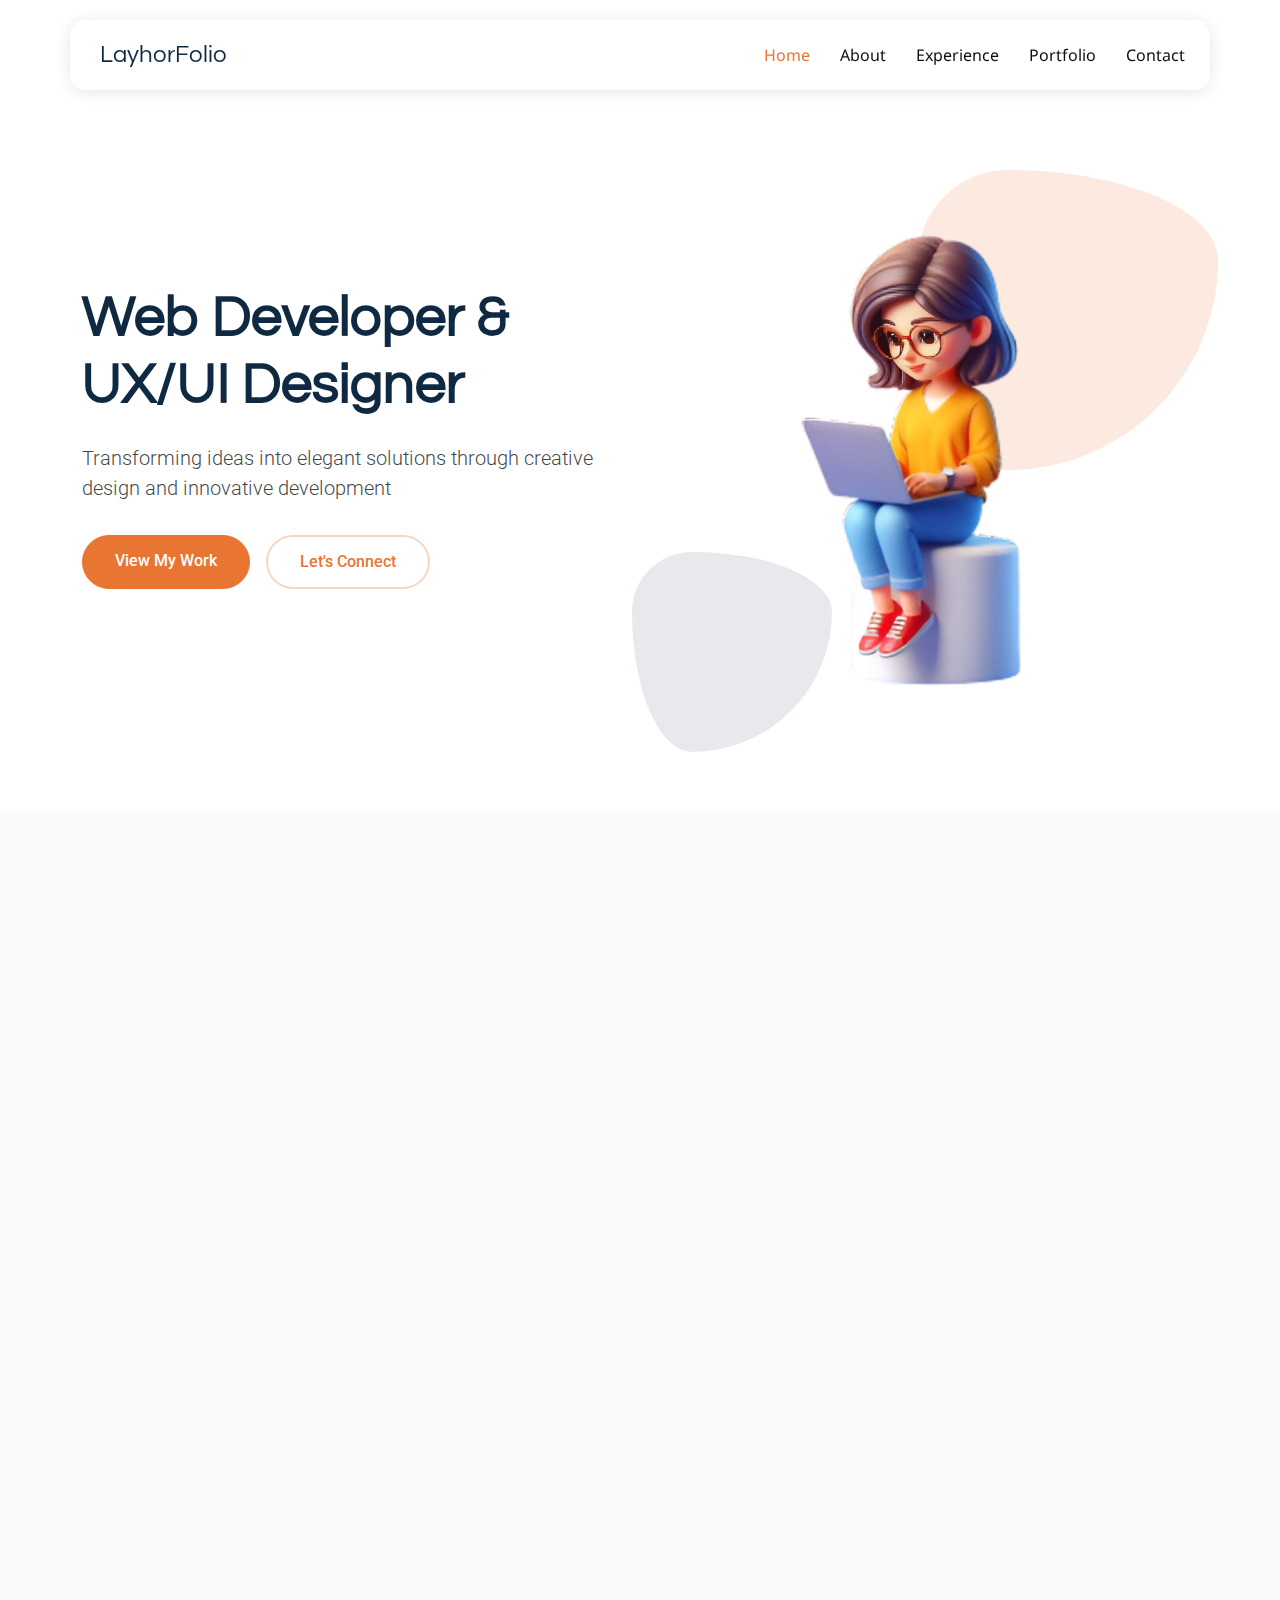
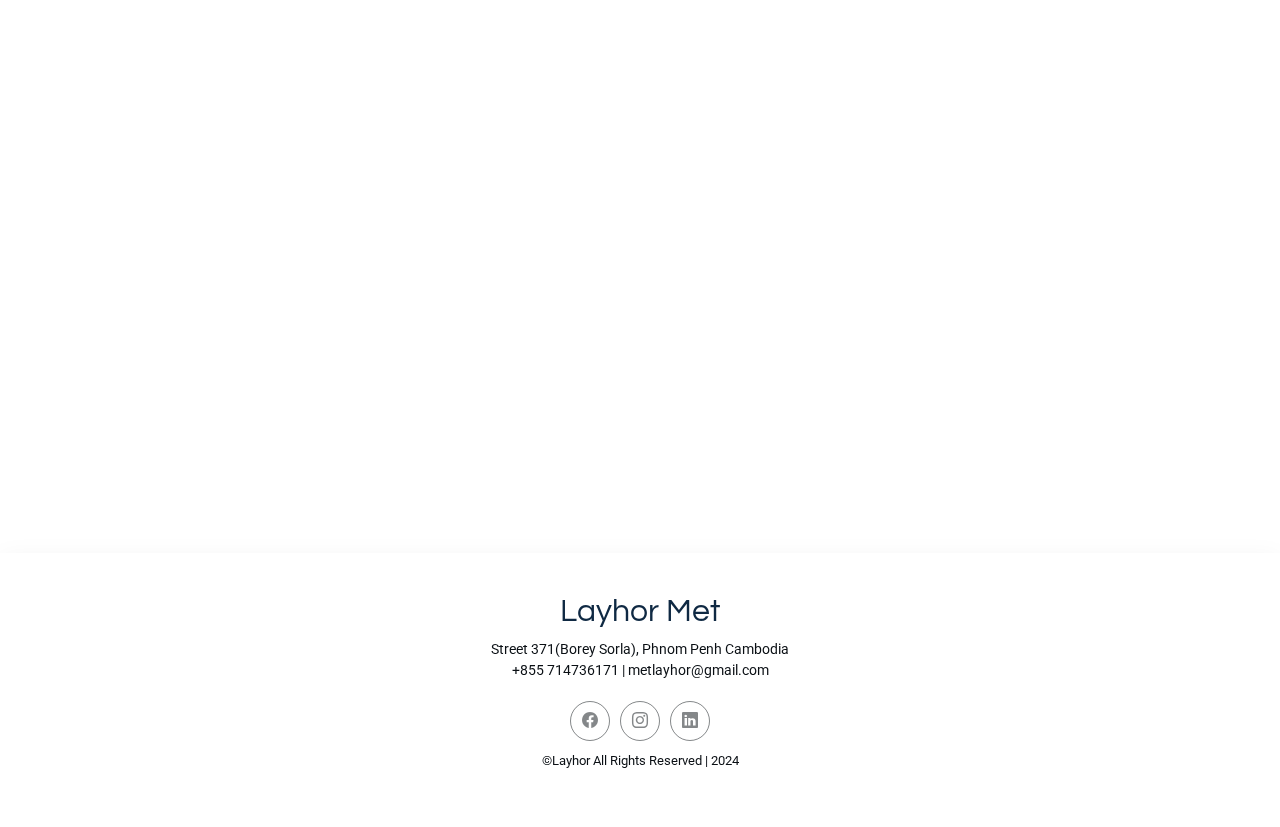
<file: index.html>
<!DOCTYPE html>
<html lang="en">

<head>
  <meta charset="utf-8">
  <meta content="width=device-width, initial-scale=1.0" name="viewport">
  <title>LayhorFolio</title>
  <meta name="description" content="">
  <meta name="keywords" content="">

  <!-- Favicons -->
  <link href="assets/img/letter-l (2).png" rel="icon">
  <link href="assets/img/apple-touch-icon.png" rel="apple-touch-icon">

  <!-- Fonts -->
  <link href="https://fonts.googleapis.com" rel="preconnect">
  <link href="https://fonts.gstatic.com" rel="preconnect" crossorigin>
  <link
    href="https://fonts.googleapis.com/css2?family=Roboto:ital,wght@0,100;0,300;0,400;0,500;0,700;0,900;1,100;1,300;1,400;1,500;1,700;1,900&family=Noto+Sans:ital,wght@0,100;0,200;0,300;0,400;0,500;0,600;0,700;0,800;0,900;1,100;1,200;1,300;1,400;1,500;1,600;1,700;1,800;1,900&family=Questrial:wght@400&display=swap"
    rel="stylesheet">

  <!-- Vendor CSS Files -->
  <link href="assets/vendor/bootstrap/css/bootstrap.min.css" rel="stylesheet">
  <link href="assets/vendor/bootstrap-icons/bootstrap-icons.css" rel="stylesheet">
  <link href="assets/vendor/aos/aos.css" rel="stylesheet">
  <link href="assets/vendor/glightbox/css/glightbox.min.css" rel="stylesheet">
  <link href="assets/vendor/swiper/swiper-bundle.min.css" rel="stylesheet">

  <!-- Main CSS File -->
  <link href="assets/css/main.css" rel="stylesheet">

  <!-- =======================================================
  * Template Name: LayhorFolio
  * Template URL: https://bootstrapmade.com/layhorfolio-bootstrap-portfolio-template/
  * Updated: Feb 21 2025 with Bootstrap v5.3.3
  * Author: BootstrapMade.com
  * License: https://bootstrapmade.com/license/
  ======================================================== -->
</head>

<body class="index-page">

  <header id="header" class="header d-flex align-items-center sticky-top">
    <div
      class="header-container container-fluid container-xl position-relative d-flex align-items-center justify-content-between">

      <a href="index.html" class="logo d-flex align-items-center me-auto me-xl-0">
        <!-- Uncomment the line below if you also wish to use an image logo -->
        <!-- <img src="assets/img/logo.webp" alt=""> -->
        <h1 class="sitename">LayhorFolio</h1>
      </a>
      <nav id="navmenu" class="navmenu">
        <ul>
          <li><a href="#hero" class="active">Home</a></li>
          <li><a href="#about">About</a></li>
          <li><a href="#resume">Experience</a></li>
          <li><a href="#portfolio">Portfolio</a></li>
          <li><a href="#footer">Contact</a></li>
        </ul>
        <i class="mobile-nav-toggle d-xl-none bi bi-list"></i>
      </nav>
    </div>
  </header>

  <main class="main">

    <!-- Hero Section -->
    <section id="hero" class="hero section">

      <div class="container" data-aos="fade-up" data-aos-delay="100">

        <div class="row align-items-center content">
          <div class="col-lg-6" data-aos="fade-up" data-aos-delay="200">
            <h2> Web Developer & UX/UI Designer </h2>
            <p class="lead">Transforming ideas into elegant solutions through creative design and innovative development
            </p>
            <div class="cta-buttons" data-aos="fade-up" data-aos-delay="300">
              <a href="#portfolio" class="btn btn-primary">View My Work</a>
              <a href="#footer" class="btn btn-outline">Let's Connect</a>
            </div>
          </div>
          <div class="col-lg-6">
            <div class="hero-image">
              <img src="assets/img/profile/my-bg.png" alt="Portfolio Hero Image" class="img-fluid"
              data-aos="zoom-out" data-aos-delay="300">
              <div class="shape-1"></div>
              <div class="shape-2"></div>
            </div>
          </div>
        </div>

      </div>

    </section><!-- /Hero Section -->

    <!-- About Section -->
    <section id="about" class="about section light-background">

      <!-- Section Title -->
      <div class="container section-title" data-aos="fade-up">
        <h2>About</h2>
        <div class="title-shape">
          <svg viewBox="0 0 200 20" xmlns="http://www.w3.org/2000/svg">
            <path d="M 0,10 C 40,0 60,20 100,10 C 140,0 160,20 200,10" fill="none" stroke="currentColor"
              stroke-width="2"></path>
          </svg>
        </div>
      </div><!-- End Section Title -->

      <div class="container" data-aos="fade-up" data-aos-delay="100">

        <div class="row align-items-center">
          <div class="col-lg-6 position-relative" data-aos="fade-right" data-aos-delay="200">
            <div class="about-image">
              <img src="assets/img/profile/about-me 1 (3).png" alt="Profile Image" class="img-fluid rounded-4">
            </div>
          </div>

          <div class="col-lg-6" data-aos="fade-left" data-aos-delay="300">
            <div class="about-content">
              <span class="subtitle">About Me</span>

              <h2> Web Developer &amp; UI/UX Designer</h2>

              <p class="lead mb-4">I am a passionate Web Developer and UX/UI designer I
                specialize in PHP, Laravel, Vue.js, JavaScript, MySQL Database, HTML, CSS, OOP, Node.js, and with
                some tools such as Jira, Github, Figma, Canva, VS code, Clockify.</p>

              <p class="mb-4">My Personal info</p>

              <div class="personal-info">
                <div class="row g-4">
                  <div class="col-6">
                    <div class="info-item">
                      <span class="label">Name</span>
                      <span class="value">Layhor Met</span>
                    </div>
                  </div>

                  <div class="col-6">
                    <div class="info-item">
                      <span class="label">Phone</span>
                      <span class="value">+855 714736171</span>
                    </div>
                  </div>

                  <div class="col-6">
                    <div class="info-item">
                      <span class="label">Age</span>
                      <span class="value">20 Years</span>
                    </div>
                  </div>

                  <div class="col-6">
                    <div class="info-item">
                      <span class="label">Email</span>
                      <span class="value">metlayhor@gmail.com</span>
                    </div>
                  </div>

                  <div class="col-6">
                    <div class="info-item">
                      <span class="label">Nationality</span>
                      <span class="value">Khmer</span>
                    </div>
                  </div>

                  <div class="col-6">
                    <div class="info-item">
                      <span class="label">Date of Birth</span>
                      <span class="value">14 October 2004</span>
                    </div>
                  </div>
                </div>
              </div>
            </div>
          </div>
        </div>
      </div>
    </section><!-- /About Section -->

    <!-- Skills Section -->
    <section id="skills" class="skills section">
      <div class="container section-title" data-aos="fade-up">
        <h2>Skills</h2>
        <div class="title-shape">
          <svg viewBox="0 0 200 20" xmlns="http://www.w3.org/2000/svg">
            <path d="M 0,10 C 40,0 60,20 100,10 C 140,0 160,20 200,10" fill="none" stroke="currentColor"
              stroke-width="2"></path>
          </svg>
        </div>
      </div>
      <div class="container" data-aos="fade-up" data-aos-delay="100">

        <div class="row g-4 skills-animation">

          <div class="col-md-6 col-lg-3" data-aos="fade-up" data-aos-delay="100">
            <div class="skill-box">
              <h3>HTML</h3>
              <span class="text-end d-block">90%</span>
              <div class="progress">
                <div class="progress-bar" role="progressbar" aria-valuenow="90" aria-valuemin="0" aria-valuemax="100">
                </div>
              </div>
            </div>
          </div>

          <div class="col-md-6 col-lg-3" data-aos="fade-up" data-aos-delay="200">
            <div class="skill-box">
              <h3>CSS</h3>
              <span class="text-end d-block">90%</span>
              <div class="progress">
                <div class="progress-bar" role="progressbar" aria-valuenow="95" aria-valuemin="0" aria-valuemax="100">
                </div>
              </div>
            </div>
          </div>

          <div class="col-md-6 col-lg-3" data-aos="fade-up" data-aos-delay="300">
            <div class="skill-box">
              <h3>JavaScript</h3>
              <span class="text-end d-block">65%</span>
              <div class="progress">
                <div class="progress-bar" role="progressbar" aria-valuenow="65" aria-valuemin="0" aria-valuemax="100">
                </div>
              </div>
            </div>
          </div>

          <div class="col-md-6 col-lg-3" data-aos="fade-up" data-aos-delay="400">
            <div class="skill-box">
              <h3>Photoshop</h3>
              <span class="text-end d-block">30%</span>
              <div class="progress">
                <div class="progress-bar" role="progressbar" aria-valuenow="30" aria-valuemin="0" aria-valuemax="100">
                </div>
              </div>
            </div>
          </div>
          <div class="col-md-6 col-lg-3" data-aos="fade-up" data-aos-delay="100">
            <div class="skill-box">
              <h3>PHP</h3>
              <span class="text-end d-block">70%</span>
              <div class="progress">
                <div class="progress-bar" role="progressbar" aria-valuenow="70" aria-valuemin="0" aria-valuemax="100">
                </div>
              </div>
            </div>
          </div>

          <div class="col-md-6 col-lg-3" data-aos="fade-up" data-aos-delay="200">
            <div class="skill-box">
              <h3>Laravel</h3>
              <span class="text-end d-block">65%</span>
              <div class="progress">
                <div class="progress-bar" role="progressbar" aria-valuenow="65" aria-valuemin="0" aria-valuemax="100">
                </div>
              </div>
            </div>
          </div>

          <div class="col-md-6 col-lg-3" data-aos="fade-up" data-aos-delay="300">
            <div class="skill-box">
              <h3>Figma</h3>
              <span class="text-end d-block">80%</span>
              <div class="progress">
                <div class="progress-bar" role="progressbar" aria-valuenow="80" aria-valuemin="0" aria-valuemax="100">
                </div>
              </div>
            </div>
          </div>

          <div class="col-md-6 col-lg-3" data-aos="fade-up" data-aos-delay="400">
            <div class="skill-box">
              <h3>Vue.js & Node.js</h3>
              <span class="text-end d-block">55%</span>
              <div class="progress">
                <div class="progress-bar" role="progressbar" aria-valuenow="55" aria-valuemin="0" aria-valuemax="100">
                </div>
              </div>
            </div>
          </div>

        </div>

      </div>

    </section><!-- /Skills Section -->

    <!-- Resume Section -->
    <section id="resume" class="resume section">

      <!-- Section Title -->
      <div class="container section-title" data-aos="fade-up">
        <h2>Resume</h2>
        <div class="title-shape">
          <svg viewBox="0 0 200 20" xmlns="http://www.w3.org/2000/svg">
            <path d="M 0,10 C 40,0 60,20 100,10 C 140,0 160,20 200,10" fill="none" stroke="currentColor"
              stroke-width="2"></path>
          </svg>
        </div>
      </div><!-- End Section Title -->

      <div class="container" data-aos="fade-up" data-aos-delay="100">
        <div class="row">
          <div class="col-12">
            <div class="resume-wrapper">
              <div class="resume-block" data-aos="fade-up">
                <h2>Work Experience</h2>
                <div class="timeline">
                  <div class="timeline-item" data-aos="fade-up" data-aos-delay="200">
                    <div class="timeline-left">
                      <h4 class="company">Web Developer</h4>
                      <span class="period">August, 2024 - Current</span>
                    </div>
                    <div class="timeline-dot"></div>
                    <div class="timeline-right">
                      <h3 class="position">internship</h3>
                      <p class="description">As a Web Developer, I am currently working on project with team to develop
                        an education system using PHP, Laravel, and JavaScript. I also design the entire system in
                        Figma, including both on web and mobile app interfaces.</p>
                    </div>
                  </div>

                  <div class="timeline-item" data-aos="fade-up" data-aos-delay="300">
                    <div class="timeline-left">
                      <h4 class="company">School Projects</h4>
                      <span class="period">2023 - 2024</span>
                    </div>
                    <div class="timeline-dot"></div>
                    <div class="timeline-right">
                      <h3 class="position">Assigments</h3>
                      <p class="description">
                        I have completed 5 projects in web development, during my studied.
                      </p>
                      <ul>
                        <li>Project Lead: Music Band static Website using HTML, CCS, Sass, and responsive</li>
                        <li>Deveop Manager: Leave Management System(LMS) using PHP, Node.js, Database, MySQL, Boostrab</li>
                        <li>Task Manager: Point Of Sale(POS) using JavaScript, HTMl, CSS, Boostrab</li>
                        <li>Project Lead: Build Facebook API  related to Facebook user login/logout/register, post, comment, etc. using Laravel</li>
                        <li>Database Manager: RentNow system  using PHP, Larave, JavaScript, Bootstrap,</li>
                      </ul>
                      <p></p>
                    </div>
                  </div>

                  <div class="timeline-item" data-aos="fade-up" data-aos-delay="300">
                    <div class="timeline-left">
                      <h4 class="company">Additionally Experience</h4>
                      <span class="period">2023 - 2024</span>
                    </div>
                    <div class="timeline-dot"></div>
                    <div class="timeline-right">
                      <h3 class="position">Workshop</h3>
                      <ul>
                        <li>UX/UI Design Topic</li>
                        <li>FronEnd Developer Topic</li>
                        <li>Backend Developer Topic</li>
                        <li>Product Owner Topic</li>
                        <li>AI Generative</li>
                      </ul>
                      <p></p>
                    </div>
                  </div>

                 
                </div>
              </div>

              <div class="resume-block" data-aos="fade-up" data-aos-delay="100">
                <h2>My Education</h2>
                <p class="lead">What I Study</p>

                <div class="timeline">
                  <div class="timeline-item" data-aos="fade-up" data-aos-delay="200">
                    <div class="timeline-left">
                      <h4 class="company">Passerellesmuneriques Cambodia</h4>
                      <span class="period">2023-2024</span>
                    </div>
                    <div class="timeline-dot"></div>
                    <div class="timeline-right">
                      <h3 class="position">Asscoiate Degree</h3>
                      <p class="description">Complted two years program of passerellesnumeriques cambodia in Web
                        Develoment</p>
                    </div>
                  </div>

                  <div class="timeline-item" data-aos="fade-up" data-aos-delay="300">
                    <div class="timeline-left">
                      <h4 class="company">High School</h4>
                      <span class="period">2019 - 2022</span>
                    </div>
                    <div class="timeline-dot"></div>
                    <div class="timeline-right">
                      <h3 class="position">Certificate ( BAC II )</h3>
                      <p class="description"></p>
                    </div>
                  </div>

                </div>
              </div>
            </div>
          </div>
        </div>

      </div>

    </section><!-- /Resume Section -->

    <!-- Portfolio Section -->
    <section id="portfolio" class="portfolio section">

      <!-- Section Title -->
      <div class="container section-title" data-aos="fade-up">
        <h2>Portfolio</h2>
        <div class="title-shape">
          <svg viewBox="0 0 200 20" xmlns="http://www.w3.org/2000/svg">
            <path d="M 0,10 C 40,0 60,20 100,10 C 140,0 160,20 200,10" fill="none" stroke="currentColor"
              stroke-width="2"></path>
          </svg>
        </div>
       
      </div><!-- End Section Title -->

      <div class="container" data-aos="fade-up" data-aos-delay="100">

        <div class="isotope-layout" data-default-filter="*" data-layout="masonry" data-sort="original-order">

          <div class="portfolio-filters-container" data-aos="fade-up" data-aos-delay="200">
            <ul class="portfolio-filters isotope-filters">
              <li data-filter="*" class="filter-active">All Work</li>
              <li data-filter=".filter-web">Web Design</li>
              <li data-filter=".filter-graphics">Mobile Apps</li>
            </ul>
          </div>

          <div class="row g-4 isotope-container" data-aos="fade-up" data-aos-delay="300">

            <div class="col-lg-6 col-md-6 portfolio-item isotope-item filter-web">
              <div class="portfolio-card">
                <div class="portfolio-image">
                  <img src="assets/img/portfolio/Group 33.png" class="img-fluid" alt="" loading="lazy">
                  <div class="portfolio-overlay">
                    <div class="portfolio-actions">
                      <a href="assets/img/portfolio/Group 33.png" class="glightbox preview-link"
                        data-gallery="portfolio-gallery-web"><i class="bi bi-eye"></i></a>
                      <!-- <a href="portfolio-details.html" class="details-link"><i class="bi bi-arrow-right"></i></a> -->
                    </div>
                  </div>
                </div>
                <div class="portfolio-content">
                  <span class="category">Web Design</span>
                  <h3>Modern Dashboard Interface</h3>
                </div>
              </div>
            </div><!-- End Portfolio Item -->

            <div class="col-lg-6 col-md-6 portfolio-item isotope-item filter-graphics">
              <div class="portfolio-card">
                <div class="portfolio-image">
                  <img src="assets/img/portfolio/mobile-1.jpg" class="img-fluid" alt="" loading="lazy">
                  <div class="portfolio-overlay">
                    <div class="portfolio-actions">
                      <a href="assets/img/portfolio/mobile-1.jpg" class="glightbox preview-link"
                        data-gallery="portfolio-gallery-graphics"><i class="bi bi-eye"></i></a>
                      <!-- <a href="portfolio-details.html" class="details-link"><i class="bi bi-arrow-right"></i></a> -->
                    </div>
                  </div>
                </div>
                <div class="portfolio-content">
                  <span class="category">Mobile Apps</span>
                  <h3>Education Platform</h3>
                </div>
              </div>
            </div><!-- End Portfolio Item -->

            <div class="col-lg-6 col-md-6 portfolio-item isotope-item filter-motion">
              <div class="portfolio-card">
                <div class="portfolio-image">
                  <img src="assets/img/portfolio/web.png" class="img-fluid" alt="" loading="lazy">
                  <div class="portfolio-overlay">
                    <div class="portfolio-actions">
                      <a href="assets/img/portfolio/web.png" class="glightbox preview-link"
                        data-gallery="portfolio-gallery-motion"><i class="bi bi-eye"></i></a>
                      <!-- <a href="portfolio-details.html" class="details-link"><i class="bi bi-arrow-right"></i></a> -->
                    </div>
                  </div>
                </div>
                <div class="portfolio-content">
                  <span class="category">Education system</span>
                  <h3>Modern Dashboard interface</h3>
                </div>
              </div>
            </div><!-- End Portfolio Item -->

           
            <div class="col-lg-6 col-md-6 portfolio-item isotope-item filter-web">
              <div class="portfolio-card">
                <div class="portfolio-image">
                  <img src="assets/img/portfolio/music-band.jpg" class="img-fluid" alt="" loading="lazy">
                  <div class="portfolio-overlay">
                    <div class="portfolio-actions">
                      <a href="assets/img/portfolio/music-band.jpg" class="glightbox preview-link"
                        data-gallery="portfolio-gallery-web"><i class="bi bi-eye"></i></a>
                      <!-- <a href="portfolio-details.html" class="details-link"><i class="bi bi-arrow-right"></i></a> -->
                    </div>
                  </div>
                </div>
                <div class="portfolio-content">
                  <span class="category">Web Design</span>
                  <h3>Music Band Website</h3>
                </div>
              </div>
            </div><!-- End Portfolio Item -->

            <div class="col-lg-6 col-md-6 portfolio-item isotope-item filter-graphics">
              <div class="portfolio-card">
                <div class="portfolio-image">
                  <img src="assets/img/portfolio/mobile-2.png" class="img-fluid" alt="" loading="lazy">
                  <div class="portfolio-overlay">
                    <div class="portfolio-actions">
                      <a href="assets/img/portfolio/mobile-2.png" class="glightbox preview-link"
                        data-gallery="portfolio-gallery-graphics"><i class="bi bi-eye"></i></a>
                      <!-- <a href="portfolio-details.html" class="details-link"><i class="bi bi-arrow-right"></i></a> -->
                    </div>
                  </div>
                </div>
                <div class="portfolio-content">
                  <span class="category">Mobile Apps</span>
                  <h3>Hour Express Delivery app</h3>
                </div>
              </div>
            </div><!-- End Portfolio Item -->

          </div><!-- End Portfolio Container -->

        </div>

      </div>
    </section><!-- /Portfolio Section -->
  </main>

  <footer id="footer" class="footer">
    <div class="container">
      <div class="copyright text-center ">
        <h2>Layhor Met</h2>
        <p>Street 371(Borey Sorla), Phnom Penh Cambodia</p>
        <p>+855 714736171 | metlayhor@gmail.com</p>
      </div>
      <div class="social-links d-flex justify-content-center">
        <a href=""><i class="bi bi-facebook"></i></a>
        <a href=""><i class="bi bi-instagram"></i></a>
        <a href=""><i class="bi bi-linkedin"></i></a>
      </div>
      <div class="credits">
        <p>©Layhor</strong> <span>All Rights Reserved | 2024</span></p>
      </div>
    </div>
  </footer>

  <!-- Scroll Top -->
  <a href="#" id="scroll-top" class="scroll-top d-flex align-items-center justify-content-center"><i
      class="bi bi-arrow-up-short"></i></a>
  <!-- Vendor JS Files -->
  <script src="assets/vendor/bootstrap/js/bootstrap.bundle.min.js"></script>
  <script src="assets/vendor/php-email-form/validate.js"></script>
  <script src="assets/vendor/aos/aos.js"></script>
  <script src="assets/vendor/waypoints/noframework.waypoints.js"></script>
  <script src="assets/vendor/glightbox/js/glightbox.min.js"></script>
  <script src="assets/vendor/imagesloaded/imagesloaded.pkgd.min.js"></script>
  <script src="assets/vendor/isotope-layout/isotope.pkgd.min.js"></script>
  <script src="assets/vendor/swiper/swiper-bundle.min.js"></script>
  <!-- Main JS File -->
  <script src="assets/js/main.js"></script>
</body>

</html>
</file>
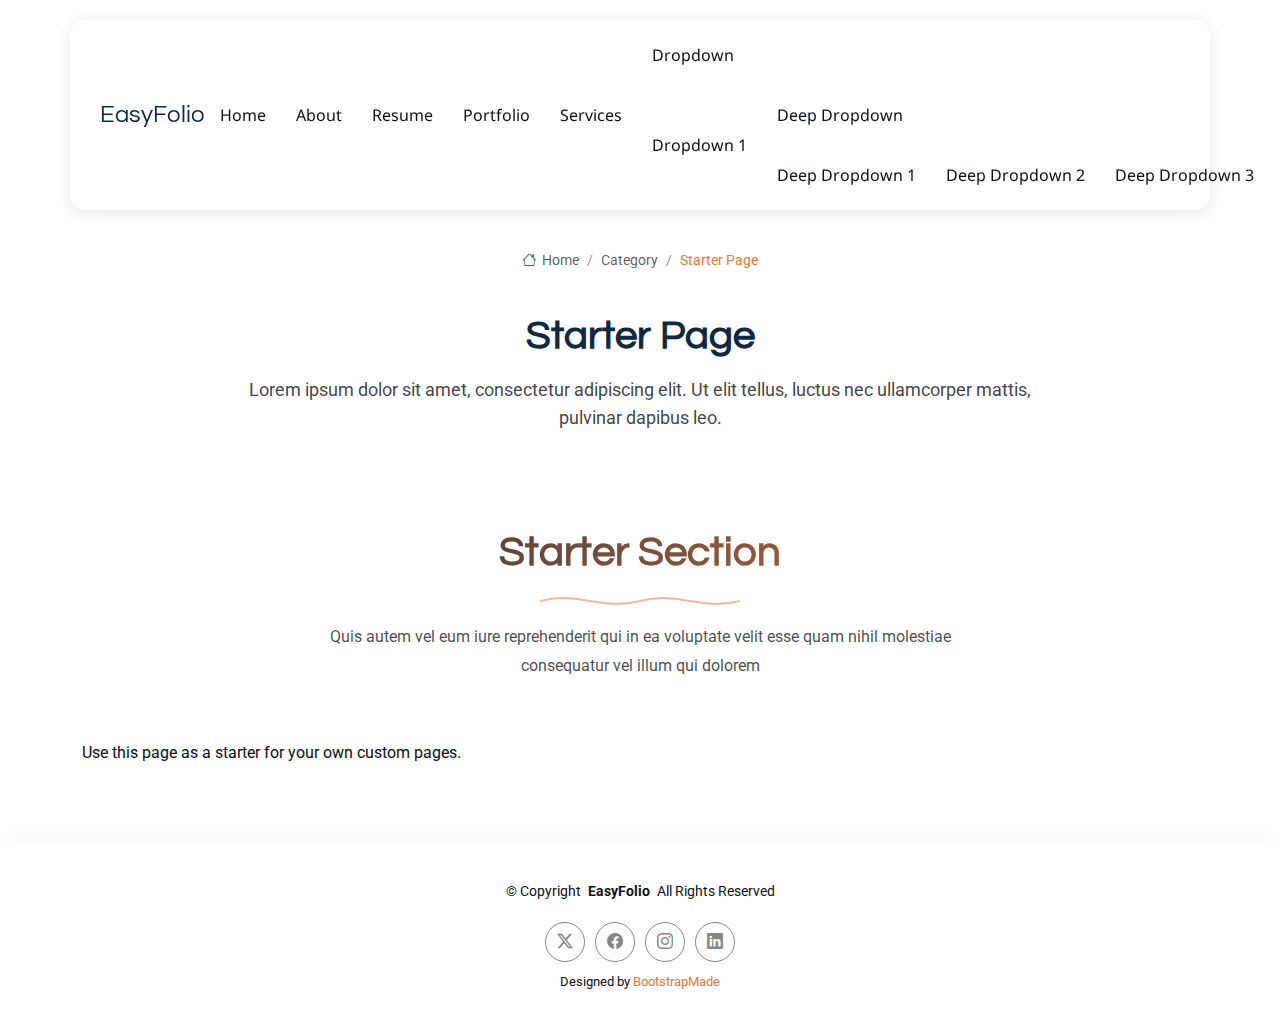
<file: starter-page.html>
<!DOCTYPE html>
<html lang="en">

<head>
  <meta charset="utf-8">
  <meta content="width=device-width, initial-scale=1.0" name="viewport">
  <title>Starter Page - EasyFolio Bootstrap Template</title>
  <meta name="description" content="">
  <meta name="keywords" content="">

  <!-- Favicons -->
  <link href="assets/img/favicon.png" rel="icon">
  <link href="assets/img/apple-touch-icon.png" rel="apple-touch-icon">

  <!-- Fonts -->
  <link href="https://fonts.googleapis.com" rel="preconnect">
  <link href="https://fonts.gstatic.com" rel="preconnect" crossorigin>
  <link href="https://fonts.googleapis.com/css2?family=Roboto:ital,wght@0,100;0,300;0,400;0,500;0,700;0,900;1,100;1,300;1,400;1,500;1,700;1,900&family=Noto+Sans:ital,wght@0,100;0,200;0,300;0,400;0,500;0,600;0,700;0,800;0,900;1,100;1,200;1,300;1,400;1,500;1,600;1,700;1,800;1,900&family=Questrial:wght@400&display=swap" rel="stylesheet">

  <!-- Vendor CSS Files -->
  <link href="assets/vendor/bootstrap/css/bootstrap.min.css" rel="stylesheet">
  <link href="assets/vendor/bootstrap-icons/bootstrap-icons.css" rel="stylesheet">
  <link href="assets/vendor/aos/aos.css" rel="stylesheet">
  <link href="assets/vendor/glightbox/css/glightbox.min.css" rel="stylesheet">
  <link href="assets/vendor/swiper/swiper-bundle.min.css" rel="stylesheet">

  <!-- Main CSS File -->
  <link href="assets/css/main.css" rel="stylesheet">

  <!-- =======================================================
  * Template Name: EasyFolio
  * Template URL: https://bootstrapmade.com/easyfolio-bootstrap-portfolio-template/
  * Updated: Feb 21 2025 with Bootstrap v5.3.3
  * Author: BootstrapMade.com
  * License: https://bootstrapmade.com/license/
  ======================================================== -->
</head>

<body class="starter-page-page">

  <header id="header" class="header d-flex align-items-center sticky-top">
    <div class="header-container container-fluid container-xl position-relative d-flex align-items-center justify-content-between">

      <a href="index.html" class="logo d-flex align-items-center me-auto me-xl-0">
        <!-- Uncomment the line below if you also wish to use an image logo -->
        <!-- <img src="assets/img/logo.webp" alt=""> -->
        <h1 class="sitename">EasyFolio</h1>
      </a>

      <nav id="navmenu" class="navmenu">
        <ul>
          <li><a href="#hero">Home</a></li>
          <li><a href="#about">About</a></li>
          <li><a href="#resume">Resume</a></li>
          <li><a href="#portfolio">Portfolio</a></li>
          <li><a href="#services">Services</a></li>
          <li class="dropdown"><a href="#"><span>Dropdown</span> <i class="bi bi-chevron-down toggle-dropdown"></i></a>
            <ul>
              <li><a href="#">Dropdown 1</a></li>
              <li class="dropdown"><a href="#"><span>Deep Dropdown</span> <i class="bi bi-chevron-down toggle-dropdown"></i></a>
                <ul>
                  <li><a href="#">Deep Dropdown 1</a></li>
                  <li><a href="#">Deep Dropdown 2</a></li>
                  <li><a href="#">Deep Dropdown 3</a></li>
                  <li><a href="#">Deep Dropdown 4</a></li>
                  <li><a href="#">Deep Dropdown 5</a></li>
                </ul>
              </li>
              <li><a href="#">Dropdown 2</a></li>
              <li><a href="#">Dropdown 3</a></li>
              <li><a href="#">Dropdown 4</a></li>
            </ul>
          </li>
          <li><a href="#contact">Contact</a></li>
        </ul>
        <i class="mobile-nav-toggle d-xl-none bi bi-list"></i>
      </nav>

      <div class="header-social-links">
        <a href="#" class="twitter"><i class="bi bi-twitter-x"></i></a>
        <a href="#" class="facebook"><i class="bi bi-facebook"></i></a>
        <a href="#" class="instagram"><i class="bi bi-instagram"></i></a>
        <a href="#" class="linkedin"><i class="bi bi-linkedin"></i></a>
      </div>

    </div>
  </header>

  <main class="main">

    <!-- Page Title -->
    <div class="page-title">
      <div class="breadcrumbs">
        <nav aria-label="breadcrumb">
          <ol class="breadcrumb">
            <li class="breadcrumb-item"><a href="#"><i class="bi bi-house"></i> Home</a></li>
            <li class="breadcrumb-item"><a href="#">Category</a></li>
            <li class="breadcrumb-item active current">Starter Page</li>
          </ol>
        </nav>
      </div>

      <div class="title-wrapper">
        <h1>Starter Page</h1>
        <p>Lorem ipsum dolor sit amet, consectetur adipiscing elit. Ut elit tellus, luctus nec ullamcorper mattis, pulvinar dapibus leo.</p>
      </div>
    </div><!-- End Page Title -->

    <!-- Starter Section Section -->
    <section id="starter-section" class="starter-section section">

      <!-- Section Title -->
      <div class="container section-title" data-aos="fade-up">
        <h2>Starter Section</h2>
        <div class="title-shape">
          <svg viewBox="0 0 200 20" xmlns="http://www.w3.org/2000/svg">
            <path d="M 0,10 C 40,0 60,20 100,10 C 140,0 160,20 200,10" fill="none" stroke="currentColor" stroke-width="2"></path>
          </svg>
        </div>
        <p>Quis autem vel eum iure reprehenderit qui in ea voluptate velit esse quam nihil molestiae consequatur vel illum qui dolorem</p>
      </div><!-- End Section Title -->

      <div class="container" data-aos="fade-up">
        <p>Use this page as a starter for your own custom pages.</p>
      </div>

    </section><!-- /Starter Section Section -->

  </main>

  <footer id="footer" class="footer">

    <div class="container">
      <div class="copyright text-center ">
        <p>© <span>Copyright</span> <strong class="px-1 sitename">EasyFolio</strong> <span>All Rights Reserved</span></p>
      </div>
      <div class="social-links d-flex justify-content-center">
        <a href=""><i class="bi bi-twitter-x"></i></a>
        <a href=""><i class="bi bi-facebook"></i></a>
        <a href=""><i class="bi bi-instagram"></i></a>
        <a href=""><i class="bi bi-linkedin"></i></a>
      </div>
      <div class="credits">
        <!-- All the links in the footer should remain intact. -->
        <!-- You can delete the links only if you've purchased the pro version. -->
        <!-- Licensing information: https://bootstrapmade.com/license/ -->
        <!-- Purchase the pro version with working PHP/AJAX contact form: [buy-url] -->
        Designed by <a href="https://bootstrapmade.com/">BootstrapMade</a>
      </div>
    </div>

  </footer>

  <!-- Scroll Top -->
  <a href="#" id="scroll-top" class="scroll-top d-flex align-items-center justify-content-center"><i class="bi bi-arrow-up-short"></i></a>

  <!-- Vendor JS Files -->
  <script src="assets/vendor/bootstrap/js/bootstrap.bundle.min.js"></script>
  <script src="assets/vendor/php-email-form/validate.js"></script>
  <script src="assets/vendor/aos/aos.js"></script>
  <script src="assets/vendor/waypoints/noframework.waypoints.js"></script>
  <script src="assets/vendor/glightbox/js/glightbox.min.js"></script>
  <script src="assets/vendor/imagesloaded/imagesloaded.pkgd.min.js"></script>
  <script src="assets/vendor/isotope-layout/isotope.pkgd.min.js"></script>
  <script src="assets/vendor/swiper/swiper-bundle.min.js"></script>

  <!-- Main JS File -->
  <script src="assets/js/main.js"></script>

</body>

</html>
</file>
<file: assets/css/main.css>
/**
* Template Name: EasyFolio
* Template URL: https://bootstrapmade.com/easyfolio-bootstrap-portfolio-template/
* Updated: Feb 21 2025 with Bootstrap v5.3.3
* Author: BootstrapMade.com
* License: https://bootstrapmade.com/license/
*/

/*--------------------------------------------------------------
# Font & Color Variables
# Help: https://bootstrapmade.com/color-system/
--------------------------------------------------------------*/
/* Fonts */
:root {
  --default-font: "Roboto",  system-ui, -apple-system, "Segoe UI", Roboto, "Helvetica Neue", Arial, "Noto Sans", "Liberation Sans", sans-serif, "Apple Color Emoji", "Segoe UI Emoji", "Segoe UI Symbol", "Noto Color Emoji";
  --heading-font: "Questrial",  sans-serif;
  --nav-font: "Noto Sans",  sans-serif;
}

/* Global Colors - The following color variables are used throughout the website. Updating them here will change the color scheme of the entire website */
:root { 
  --background-color: #ffffff; /* Background color for the entire website, including individual sections */
  --default-color: #0a0f14; /* Default color used for the majority of the text content across the entire website */
  --heading-color: #0f2943; /* Color for headings, subheadings and title throughout the website */
  --accent-color: #e87532; /* Accent color that represents your brand on the website. It's used for buttons, links, and other elements that need to stand out */
  --surface-color: #ffffff; /* The surface color is used as a background of boxed elements within sections, such as cards, icon boxes, or other elements that require a visual separation from the global background. */
  --contrast-color: #ffffff; /* Contrast color for text, ensuring readability against backgrounds of accent, heading, or default colors. */
}

/* Nav Menu Colors - The following color variables are used specifically for the navigation menu. They are separate from the global colors to allow for more customization options */
:root {
  --nav-color: #0a0f14;  /* The default color of the main navmenu links */
  --nav-hover-color: #e87532; /* Applied to main navmenu links when they are hovered over or active */
  --nav-mobile-background-color: #ffffff; /* Used as the background color for mobile navigation menu */
  --nav-dropdown-background-color: #ffffff; /* Used as the background color for dropdown items that appear when hovering over primary navigation items */
  --nav-dropdown-color: #0a0f14; /* Used for navigation links of the dropdown items in the navigation menu. */
  --nav-dropdown-hover-color: #e87532; /* Similar to --nav-hover-color, this color is applied to dropdown navigation links when they are hovered over. */
}

/* Color Presets - These classes override global colors when applied to any section or element, providing reuse of the sam color scheme. */

.light-background {
  --background-color: #faf9fb;
  --surface-color: #ffffff;
}

.dark-background {
  --background-color: #060606;
  --default-color: #ffffff;
  --heading-color: #ffffff;
  --surface-color: #252525;
  --contrast-color: #ffffff;
}

/* Smooth scroll */
:root {
  scroll-behavior: smooth;
}

/*--------------------------------------------------------------
# General Styling & Shared Classes
--------------------------------------------------------------*/
body {
  color: var(--default-color);
  background-color: var(--background-color);
  font-family: var(--default-font);
}

a {
  color: var(--accent-color);
  text-decoration: none;
  transition: 0.3s;
}

a:hover {
  color: color-mix(in srgb, var(--accent-color), transparent 25%);
  text-decoration: none;
}

h1,
h2,
h3,
h4,
h5,
h6 {
  color: var(--heading-color);
  font-family: var(--heading-font);
}

/* PHP Email Form Messages
------------------------------*/
.php-email-form .error-message {
  display: none;
  background: #df1529;
  color: #ffffff;
  text-align: left;
  padding: 15px;
  margin-bottom: 24px;
  font-weight: 600;
}

.php-email-form .sent-message {
  display: none;
  color: #ffffff;
  background: #059652;
  text-align: center;
  padding: 15px;
  margin-bottom: 24px;
  font-weight: 600;
}

.php-email-form .loading {
  display: none;
  background: var(--surface-color);
  text-align: center;
  padding: 15px;
  margin-bottom: 24px;
}

.php-email-form .loading:before {
  content: "";
  display: inline-block;
  border-radius: 50%;
  width: 24px;
  height: 24px;
  margin: 0 10px -6px 0;
  border: 3px solid var(--accent-color);
  border-top-color: var(--surface-color);
  animation: php-email-form-loading 1s linear infinite;
}

@keyframes php-email-form-loading {
  0% {
    transform: rotate(0deg);
  }

  100% {
    transform: rotate(360deg);
  }
}

/*--------------------------------------------------------------
# Global Header
--------------------------------------------------------------*/
.header {
  color: var(--default-color);
  background-color: var(--background-color);
  padding: 20px 0;
  transition: all 0.5s;
  z-index: 997;
}

.header .header-container {
  background: var(--surface-color);
  border-radius: 15px;
  padding: 5px 25px;
  box-shadow: 0px 2px 15px rgba(0, 0, 0, 0.1);
}

.header .logo {
  line-height: 1;
}

.header .logo img {
  max-height: 36px;
  margin-right: 8px;
}

.header .logo h1 {
  font-size: 24px;
  margin: 0;
  padding-left: 5px;
  font-weight: 500;
  color: var(--heading-color);
}

.header .header-social-links {
  padding-right: 15px;
}

.header .header-social-links a {
  color: color-mix(in srgb, var(--default-color), transparent 40%);
  padding-left: 6px;
  display: inline-block;
  transition: 0.3s;
  font-size: 16px;
}

.header .header-social-links a:hover {
  color: var(--accent-color);
}

.header .header-social-links a i {
  line-height: 0px;
}

@media (max-width: 1200px) {
  .header {
    padding-top: 10px;
  }

  .header .header-container {
    margin-left: 10px;
    margin-right: 10px;
    padding: 10px 5px 10px 15px;
  }

  .header .logo {
    order: 1;
  }

  .header .header-social-links {
    order: 2;
  }

  .header .navmenu {
    order: 3;
  }
}

/*--------------------------------------------------------------
# Navigation Menu
--------------------------------------------------------------*/
/* Navmenu - Desktop */
@media (min-width: 1200px) {
  .navmenu {
    padding: 0;
  }

  .navmenu ul {
    margin: 0;
    padding: 0;
    display: flex;
    list-style: none;
    align-items: center;
  }

  .navmenu li {
    position: relative;
  }

  .navmenu a,
  .navmenu a:focus {
    color: var(--nav-color);
    padding: 18px 15px;
    font-size: 16px;
    font-family: var(--nav-font);
    font-weight: 400;
    display: flex;
    align-items: center;
    justify-content: space-between;
    white-space: nowrap;
    transition: 0.3s;
  }

  .navmenu a i,
  .navmenu a:focus i {
    font-size: 12px;
    line-height: 0;
    margin-left: 5px;
    transition: 0.3s;
  }

  .navmenu li:last-child a {
    padding-right: 0;
  }

  .navmenu li:hover>a,
  .navmenu .active,
  .navmenu .active:focus {
    color: var(--nav-hover-color);
  }

 
 
}

/* Navmenu - Mobile */
@media (max-width: 1199px) {
  .mobile-nav-toggle {
    color: var(--nav-color);
    font-size: 28px;
    line-height: 0;
    margin-right: 10px;
    cursor: pointer;
    transition: color 0.3s;
  }

  .navmenu {
    padding: 0;
    z-index: 9997;
  }

  .navmenu ul {
    display: none;
    list-style: none;
    position: absolute;
    inset: 60px 20px 20px 20px;
    padding: 10px 0;
    margin: 0;
    border-radius: 6px;
    background-color: var(--nav-mobile-background-color);
    overflow-y: auto;
    transition: 0.3s;
    z-index: 9998;
    box-shadow: 0px 0px 30px rgba(0, 0, 0, 0.1);
  }

  .navmenu a,
  .navmenu a:focus {
    color: var(--nav-dropdown-color);
    padding: 10px 20px;
    font-family: var(--nav-font);
    font-size: 17px;
    font-weight: 500;
    display: flex;
    align-items: center;
    justify-content: space-between;
    white-space: nowrap;
    transition: 0.3s;
  }

  .navmenu a i,
  .navmenu a:focus i {
    font-size: 12px;
    line-height: 0;
    margin-left: 5px;
    width: 30px;
    height: 30px;
    display: flex;
    align-items: center;
    justify-content: center;
    /* border-radius: 50%; */
    transition: 0.3s;
    background-color: color-mix(in srgb, var(--accent-color), transparent 90%);
  }

  .navmenu a i:hover,
  .navmenu a:focus i:hover {
    background-color: var(--accent-color);
    color: var(--contrast-color);
  }

  .navmenu a:hover,
  .navmenu .active,
  .navmenu .active:focus {
    color: var(--nav-dropdown-hover-color);
  }

  .navmenu .active i,
  .navmenu .active:focus i {
    background-color: var(--accent-color);
    color: var(--contrast-color);
    transform: rotate(180deg);
  }

 
  .mobile-nav-active {
    overflow: hidden;
  }

  .mobile-nav-active .mobile-nav-toggle {
    color: #fff;
    position: absolute;
    font-size: 32px;
    top: 15px;
    right: 15px;
    margin-right: 0;
    z-index: 9999;
  }

  .mobile-nav-active .navmenu {
    position: fixed;
    overflow: hidden;
    inset: 0;
    background: rgba(33, 37, 41, 0.8);
    transition: 0.3s;
  }

  .mobile-nav-active .navmenu>ul {
    display: block;
  }
}

/*--------------------------------------------------------------
# Global Footer
--------------------------------------------------------------*/
.footer {
  color: var(--default-color);
  background-color: var(--background-color);
  font-size: 14px;
  padding: 40px 0;
  position: relative;
  box-shadow: 0 5px 25px rgba(0, 0, 0, 0.05);
}

.footer .copyright p {
  margin-bottom: 0;
}

.footer .social-links {
  margin-top: 20px;
}

.footer .social-links a {
  display: flex;
  align-items: center;
  justify-content: center;
  width: 40px;
  height: 40px;
  border-radius: 50%;
  border: 1px solid color-mix(in srgb, var(--default-color), transparent 50%);
  font-size: 16px;
  color: color-mix(in srgb, var(--default-color), transparent 50%);
  margin: 0 5px;
  transition: 0.3s;
}

.footer .social-links a:hover {
  color: var(--accent-color);
  border-color: var(--accent-color);
}

.footer .credits {
  margin-top: 10px;
  font-size: 13px;
  text-align: center;
}

/*--------------------------------------------------------------
# Scroll Top Button
--------------------------------------------------------------*/
.scroll-top {
  position: fixed;
  visibility: hidden;
  opacity: 0;
  right: 15px;
  bottom: -15px;
  z-index: 99999;
  background-color: var(--accent-color);
  width: 44px;
  height: 44px;
  border-radius: 50px;
  transition: all 0.4s;
}

.scroll-top i {
  font-size: 24px;
  color: var(--contrast-color);
  line-height: 0;
}

.scroll-top:hover {
  background-color: color-mix(in srgb, var(--accent-color), transparent 20%);
  color: var(--contrast-color);
}

.scroll-top.active {
  visibility: visible;
  opacity: 1;
  bottom: 15px;
}

/*--------------------------------------------------------------
# Disable aos animation delay on mobile devices
--------------------------------------------------------------*/
@media screen and (max-width: 768px) {
  [data-aos-delay] {
    transition-delay: 0 !important;
  }
}

/*--------------------------------------------------------------
# Global Page Titles & Breadcrumbs
--------------------------------------------------------------*/
.page-title {
  text-align: center;
  padding: 20px 0;
}

.page-title .breadcrumbs {
  margin-bottom: 1.5rem;
}

.page-title .breadcrumbs .breadcrumb {
  justify-content: center;
  margin: 0;
  padding: 0;
  background: none;
}

.page-title .breadcrumbs .breadcrumb .breadcrumb-item {
  font-size: 0.9rem;
  color: color-mix(in srgb, var(--default-color), transparent 30%);
}

.page-title .breadcrumbs .breadcrumb .breadcrumb-item.active {
  color: var(--accent-color);
}

.page-title .breadcrumbs .breadcrumb .breadcrumb-item a {
  color: inherit;
  text-decoration: none;
  transition: color 0.3s ease;
}

.page-title .breadcrumbs .breadcrumb .breadcrumb-item a:hover {
  color: var(--accent-color);
}

.page-title .breadcrumbs .breadcrumb .breadcrumb-item a i {
  font-size: 0.9rem;
  margin-right: 0.2rem;
}

.page-title .breadcrumbs .breadcrumb .breadcrumb-item+.breadcrumb-item::before {
  color: color-mix(in srgb, var(--default-color), transparent 50%);
}

.page-title .title-wrapper {
  max-width: 800px;
  margin: 0 auto;
  padding: 1rem 0;
}

.page-title .title-wrapper h1 {
  font-size: 2.5rem;
  margin-bottom: 1rem;
  font-weight: 700;
  color: var(--heading-color);
}

.page-title .title-wrapper p {
  font-size: 1.1rem;
  color: color-mix(in srgb, var(--default-color), transparent 20%);
  margin: 0;
  line-height: 1.6;
}

@media (max-width: 768px) {
  .page-title .title-wrapper h1 {
    font-size: 2rem;
  }

  .page-title .title-wrapper p {
    font-size: 1rem;
  }
}

@media (max-width: 576px) {
  .page-title .title-wrapper h1 {
    font-size: 1.75rem;
  }
}

/*--------------------------------------------------------------
# Global Sections
--------------------------------------------------------------*/
section,
.section {
  color: var(--default-color);
  background-color: var(--background-color);
  padding: 60px 0;
  scroll-margin-top: 90px;
  overflow: clip;
}

@media (max-width: 1199px) {

  section,
  .section {
    scroll-margin-top: 66px;
  }
}

/*--------------------------------------------------------------
# Global Section Titles
--------------------------------------------------------------*/
.section-title {
  text-align: center;
  padding-bottom: 60px;
  position: relative;
}

.section-title h2 {
  font-size: 42px;
  font-weight: 700;
  margin-bottom: 10px;
  background: linear-gradient(120deg, var(--heading-color), var(--accent-color));
  -webkit-background-clip: text;
  -webkit-text-fill-color: transparent;
  background-clip: text;
  position: relative;
}

.section-title .title-shape {
  width: 200px;
  height: 20px;
  margin: 0 auto;
  color: var(--accent-color);
  opacity: 0.5;
}

.section-title .title-shape svg {
  width: 100%;
  height: 100%;
}

.section-title p {
  margin: 15px auto 0;
  font-size: 16px;
  max-width: 700px;
  color: color-mix(in srgb, var(--default-color), transparent 25%);
  line-height: 1.8;
}

@media (max-width: 768px) {
  .section-title h2 {
    font-size: 32px;
  }

  .section-title .subtitle-wrapper .subtitle {
    font-size: 13px;
  }
}

/*--------------------------------------------------------------
# Hero Section
--------------------------------------------------------------*/
.hero {
  padding: 80px 0;
  position: relative;
  overflow: hidden;
}

.hero .content h2 {
  font-size: 3.5rem;
  font-weight: 700;
  line-height: 1.2;
  margin-bottom: 1.5rem;
}

@media (max-width: 991px) {
  .hero .content h2 {
    font-size: 2.5rem;
  }
}

.hero .content .lead {
  font-size: 1.25rem;
  margin-bottom: 2rem;
  color: color-mix(in srgb, var(--default-color), transparent 20%);
}

.hero .cta-buttons {
  display: flex;
  gap: 1rem;
  margin-bottom: 3rem;
}

@media (max-width: 576px) {
  .hero .cta-buttons {
    flex-direction: column;
  }
}

.hero .cta-buttons .btn {
  padding: 0.8rem 2rem;
  font-size: 1rem;
  font-weight: 500;
  border-radius: 50px;
  transition: all 0.3s ease;
}

.hero .cta-buttons .btn.btn-primary {
  background-color: var(--accent-color);
  border-color: var(--accent-color);
  color: var(--contrast-color);
}

.hero .cta-buttons .btn.btn-primary:hover {
  background-color: color-mix(in srgb, var(--accent-color), transparent 15%);
  border-color: color-mix(in srgb, var(--accent-color), transparent 15%);
  transform: translateY(-2px);
}

.hero .cta-buttons .btn.btn-outline {
  border: 2px solid color-mix(in srgb, var(--accent-color), transparent 70%);
  color: var(--accent-color);
  background: transparent;
}

.hero .cta-buttons .btn.btn-outline:hover {
  background-color: var(--accent-color);
  color: var(--contrast-color);
  transform: translateY(-2px);
}

.hero .hero-stats {
  display: flex;
  gap: 3rem;
  margin-top: 2rem;
}

@media (max-width: 576px) {
  .hero .hero-stats {
    flex-direction: column;
    gap: 1.5rem;
  }
}

.hero .hero-stats .stat-item .stat-number {
  display: block;
  font-size: 2.5rem;
  font-weight: 700;
  color: var(--heading-color);
  line-height: 1;
}

.hero .hero-stats .stat-item .stat-label {
  font-size: 0.9rem;
  color: color-mix(in srgb, var(--default-color), transparent 30%);
  margin-top: 0.5rem;
  display: block;
}

.hero .hero-image {
  position: relative;
  padding: 2rem;
}

.hero .hero-image img {
  position: relative;
  z-index: 2;
}

.hero .hero-image .shape-1,
.hero .hero-image .shape-2 {
  position: absolute;
  border-radius: 30% 70% 70% 30%/30% 30% 70% 70%;
  z-index: 1;
}

.hero .hero-image .shape-1 {
  width: 300px;
  height: 300px;
  background-color: color-mix(in srgb, var(--accent-color), transparent 85%);
  top: -20px;
  right: -20px;
  animation: morphShape 15s linear infinite;
}

.hero .hero-image .shape-2 {
  width: 200px;
  height: 200px;
  background-color: color-mix(in srgb, var(--heading-color), transparent 90%);
  bottom: -20px;
  left: -20px;
  animation: morphShape 20s linear infinite reverse;
}

@media (max-width: 991px) {
  .hero {
    text-align: center;
    padding: 60px 0;
  }

  .hero .cta-buttons {
    justify-content: center;
  }

  .hero .hero-stats {
    justify-content: center;
  }

  .hero .hero-image {
    margin-top: 3rem;
  }
}

@keyframes morphShape {
  0% {
    border-radius: 30% 70% 70% 30%/30% 30% 70% 70%;
  }

  25% {
    border-radius: 58% 42% 75% 25%/76% 46% 54% 24%;
  }

  50% {
    border-radius: 50% 50% 33% 67%/55% 27% 73% 45%;
  }

  75% {
    border-radius: 33% 67% 58% 42%/63% 68% 32% 37%;
  }

  100% {
    border-radius: 30% 70% 70% 30%/30% 30% 70% 70%;
  }
}

/*--------------------------------------------------------------
# About Section
--------------------------------------------------------------*/
.about .about-image {
  position: relative;
}

.about .about-image img {
  box-shadow: 0 0 30px rgba(0, 0, 0, 0.1);
}

.about .about-content {
  padding-left: 2rem;
}

@media (max-width: 991.98px) {
  .about .about-content {
    padding-left: 0;
    margin-top: 3rem;
  }
}

.about .about-content .subtitle {
  font-size: 0.875rem;
  font-weight: 600;
  letter-spacing: 2px;
  color: var(--accent-color);
  margin-bottom: 1rem;
  display: block;
}

.about .about-content h2 {
  font-size: 2rem;
  font-weight: 700;
  margin-bottom: 1.5rem;
}

.about .about-content .lead {
  font-size: 1.1rem;
  color: color-mix(in srgb, var(--default-color), transparent 25%);
}

.about .personal-info {
  margin-top: 2rem;
  padding: 2rem;
  background-color: var(--surface-color);
  border-radius: 1rem;
  box-shadow: 0 0 30px rgba(0, 0, 0, 0.05);
}

.about .personal-info .info-item {
  display: flex;
  flex-direction: column;
  gap: 0.5rem;
}

.about .personal-info .info-item .label {
  font-size: 0.875rem;
  color: color-mix(in srgb, var(--default-color), transparent 40%);
}

.about .personal-info .info-item .value {
  font-weight: 600;
  color: var(--heading-color);
}

.about .signature {
  display: flex;
  align-items: center;
  gap: 1.5rem;
}

.about .signature .signature-image {
  max-width: 150px;
}

.about .signature .signature-info h4 {
  font-size: 1.25rem;
  margin-bottom: 0.25rem;
}

.about .signature .signature-info p {
  font-size: 0.875rem;
  color: color-mix(in srgb, var(--default-color), transparent 40%);
  margin: 0;
}

/*--------------------------------------------------------------
# Skills Section
--------------------------------------------------------------*/
.skills .skill-box {
  background-color: var(--surface-color);
  padding: 2rem;
  border-radius: 8px;
  box-shadow: 0 0 20px rgba(0, 0, 0, 0.05);
}

.skills .skill-box h3 {
  font-size: 1.2rem;
  margin-bottom: 1rem;
  font-weight: 600;
}

.skills .skill-box p {
  font-size: 0.9rem;
  margin-bottom: 0.8rem;
  opacity: 0.6;
}

.skills .skill-box .progress {
  background-color: color-mix(in srgb, var(--accent-color), transparent 85%);
  border-radius: 50px;
  height: 8px;
  margin-top: 5px;
  overflow: hidden;
}

.skills .skill-box .progress .progress-bar {
  background-color: var(--accent-color);
  height: 100%;
  position: relative;
  border-radius: 50px;
  transition: 0.9s;
  width: 1px;
}

/*--------------------------------------------------------------
# Resume Section
--------------------------------------------------------------*/
.resume .resume-wrapper .resume-block {
  margin-bottom: 3rem;
}

.resume .resume-wrapper .resume-block:last-child {
  margin-bottom: 0;
}

.resume .resume-wrapper .resume-block h2 {
  font-size: 2rem;
  margin-bottom: 0.8rem;
  font-weight: 700;
}

.resume .resume-wrapper .resume-block h2 span {
  color: var(--accent-color);
}

.resume .resume-wrapper .resume-block .lead {
  color: color-mix(in srgb, var(--default-color), transparent 25%);
  margin-bottom: 3rem;
}

.resume .resume-wrapper .timeline {
  position: relative;
}

.resume .resume-wrapper .timeline::before {
  content: "";
  position: absolute;
  left: 20%;
  top: 0;
  height: 100%;
  width: 2px;
  background-color: color-mix(in srgb, var(--accent-color), transparent 85%);
}

.resume .resume-wrapper .timeline .timeline-item {
  display: flex;
  align-items: flex-start;
  margin-bottom: 2.5rem;
  position: relative;
}

.resume .resume-wrapper .timeline .timeline-item:last-child {
  margin-bottom: 0;
}

.resume .resume-wrapper .timeline .timeline-item .timeline-left {
  width: 20%;
  padding-right: 3rem;
}

.resume .resume-wrapper .timeline .timeline-item .timeline-left .company {
  color: var(--heading-color);
  font-weight: 600;
  font-size: 1.1rem;
  margin-bottom: 0.25rem;
}

.resume .resume-wrapper .timeline .timeline-item .timeline-left .period {
  color: var(--accent-color);
  font-size: 0.9rem;
}

.resume .resume-wrapper .timeline .timeline-item .timeline-dot {
  position: absolute;
  left: calc(20% + 1px);
  transform: translateX(-50%);
  width: 1rem;
  height: 1rem;
  background-color: var(--accent-color);
  border-radius: 50%;
}

.resume .resume-wrapper .timeline .timeline-item .timeline-right {
  width: 70%;
  padding-left: 3rem;
  margin-top: -4px;
}

.resume .resume-wrapper .timeline .timeline-item .timeline-right .position {
  color: var(--heading-color);
  font-size: 1.2rem;
  margin-bottom: 0.6rem;
  font-weight: 600;
}

.resume .resume-wrapper .timeline .timeline-item .timeline-right .description {
  color: color-mix(in srgb, var(--default-color), transparent 25%);
}

.resume .resume-wrapper .timeline .timeline-item .timeline-right ul {
  padding-left: 15px;
}

.resume .resume-wrapper .timeline .timeline-item .timeline-right ul li {
  padding-bottom: 12px;
}

@media (max-width: 992px) {
  .resume .resume-wrapper .resume-block h2 {
    font-size: 2rem;
  }

  .resume .resume-wrapper .timeline::before {
    left: 1rem;
  }

  .resume .resume-wrapper .timeline .timeline-item {
    flex-direction: column;
    margin-bottom: 20px;
  }

  .resume .resume-wrapper .timeline .timeline-item .timeline-left {
    width: 100%;
    text-align: left;
    padding-right: 0;
    padding-left: 2.5rem;
    margin-bottom: 1.6rem;
    margin-top: -4px;
  }

  .resume .resume-wrapper .timeline .timeline-item .timeline-dot {
    left: calc(1rem + 1px);
  }

  .resume .resume-wrapper .timeline .timeline-item .timeline-right {
    width: 100%;
    padding-left: 2.5rem;
  }
}

/*--------------------------------------------------------------
# Portfolio Section
--------------------------------------------------------------*/
.portfolio .portfolio-filters-container {
  margin-bottom: 40px;
}

.portfolio .portfolio-filters {
  display: flex;
  justify-content: center;
  gap: 15px;
  flex-wrap: wrap;
  padding: 0;
  margin: 0;
  list-style: none;
}

.portfolio .portfolio-filters li {
  font-size: 15px;
  font-weight: 500;
  padding: 8px 20px;
  cursor: pointer;
  border-radius: 30px;
  background-color: color-mix(in srgb, var(--surface-color), transparent 50%);
  color: var(--default-color);
  transition: all 0.3s ease-in-out;
}

.portfolio .portfolio-filters li:hover {
  background-color: color-mix(in srgb, var(--accent-color), transparent 85%);
  color: var(--accent-color);
  transform: translateY(-2px);
}

.portfolio .portfolio-filters li.filter-active {
  background-color: var(--accent-color);
  color: var(--contrast-color);
}

.portfolio .portfolio-card {
  background-color: var(--surface-color);
  border-radius: 15px;
  overflow: hidden;
  box-shadow: 0 5px 25px rgba(0, 0, 0, 0.05);
  transition: all 0.3s ease-in-out;
}

.portfolio .portfolio-card:hover {
  transform: translateY(-10px);
  box-shadow: 0 8px 35px rgba(0, 0, 0, 0.1);
}

.portfolio .portfolio-card:hover .portfolio-overlay {
  opacity: 1;
  visibility: visible;
}

.portfolio .portfolio-card:hover .portfolio-overlay .portfolio-actions {
  transform: translateY(0);
}

.portfolio .portfolio-card .portfolio-image {
  position: relative;
  overflow: hidden;
  aspect-ratio: 16/10;
}

.portfolio .portfolio-card .portfolio-image img {
  width: 100%;
  height: 100%;
  object-fit: cover;
  transition: transform 0.6s ease-in-out;
}

.portfolio .portfolio-card .portfolio-overlay {
  position: absolute;
  top: 0;
  left: 0;
  width: 100%;
  height: 100%;
  background: linear-gradient(to top, rgba(0, 0, 0, 0.7), transparent);
  opacity: 0;
  visibility: hidden;
  transition: all 0.4s ease-in-out;
  display: flex;
  align-items: flex-end;
  padding: 20px;
}

.portfolio .portfolio-card .portfolio-overlay .portfolio-actions {
  transform: translateY(20px);
  transition: all 0.4s ease-in-out;
  display: flex;
  gap: 15px;
}

.portfolio .portfolio-card .portfolio-overlay .portfolio-actions a {
  width: 45px;
  height: 45px;
  background-color: var(--surface-color);
  border-radius: 50%;
  display: flex;
  align-items: center;
  justify-content: center;
  color: var(--accent-color);
  font-size: 20px;
  transition: all 0.3s ease;
}

.portfolio .portfolio-card .portfolio-overlay .portfolio-actions a:hover {
  background-color: var(--accent-color);
  color: var(--contrast-color);
  transform: scale(1.1);
}

.portfolio .portfolio-card .portfolio-content {
  padding: 25px;
}

.portfolio .portfolio-card .portfolio-content .category {
  font-size: 14px;
  color: var(--accent-color);
  text-transform: uppercase;
  letter-spacing: 1px;
  font-weight: 500;
  display: block;
  margin-bottom: 10px;
}

.portfolio .portfolio-card .portfolio-content h3 {
  font-size: 20px;
  margin: 0 0 15px;
  font-weight: 600;
  transition: color 0.3s ease;
}

.portfolio .portfolio-card .portfolio-content h3:hover {
  color: var(--accent-color);
}

.portfolio .portfolio-card .portfolio-content p {
  font-size: 15px;
  color: color-mix(in srgb, var(--default-color), transparent 30%);
  margin: 0;
  line-height: 1.6;
}

@media (max-width: 768px) {
  .portfolio .portfolio-filters li {
    font-size: 14px;
    padding: 6px 15px;
  }

  .portfolio .portfolio-card .portfolio-content {
    padding: 20px;
  }

  .portfolio .portfolio-card .portfolio-content h3 {
    font-size: 18px;
  }

  .portfolio .portfolio-card .portfolio-content p {
    font-size: 14px;
  }
}

/*--------------------------------------------------------------
# Testimonials Section
--------------------------------------------------------------*/
.testimonials .testimonials-slider {
  width: 100%;
  position: relative;
  padding-bottom: 60px;
}

.testimonials .swiper-wrapper {
  height: auto;
}

.testimonials .testimonial-item {
  background-color: var(--surface-color);
  padding: 40px;
  border-radius: 20px;
}

@media (max-width: 575px) {
  .testimonials .testimonial-item {
    padding: 20px;
  }
}

.testimonials .testimonial-item h2 {
  font-size: 24px;
  font-weight: 600;
  margin-bottom: 20px;
}

.testimonials .testimonial-item p {
  font-size: 16px;
  line-height: 1.8;
  margin-bottom: 30px;
  font-style: italic;
}

.testimonials .testimonial-item .profile {
  gap: 15px;
}

.testimonials .testimonial-item .profile .profile-img {
  width: 60px;
  height: 60px;
  border-radius: 50%;
  object-fit: cover;
}

.testimonials .testimonial-item .profile .profile-info h3 {
  font-size: 18px;
  margin: 0;
  font-weight: 600;
}

.testimonials .testimonial-item .profile .profile-info span {
  font-size: 14px;
  color: color-mix(in srgb, var(--default-color) 70%, transparent);
}

.testimonials .testimonial-item .featured-img-wrapper {
  min-height: 400px;
  position: relative;
  overflow: hidden;
  border-radius: 16px;
}

.testimonials .testimonial-item .featured-img {
  width: 100%;
  height: 100%;
  object-fit: cover;
  position: absolute;
  top: 0;
  left: 0;
}

.testimonials .swiper-navigation {
  position: absolute;
  bottom: 0;
  gap: 10px;
}

.testimonials .swiper-button-prev,
.testimonials .swiper-button-next {
  position: relative;
  left: auto;
  right: auto;
  top: auto;
  margin: 0;
  width: 44px;
  height: 44px;
  background-color: var(--surface-color);
  border-radius: 50%;
  border: 1px solid color-mix(in srgb, var(--default-color) 10%, transparent);
  transition: 0.3s;
}

.testimonials .swiper-button-prev::after,
.testimonials .swiper-button-next::after {
  font-size: 20px;
  color: var(--default-color);
}

.testimonials .swiper-button-prev:hover,
.testimonials .swiper-button-next:hover {
  background-color: var(--accent-color);
  border-color: var(--accent-color);
}

.testimonials .swiper-button-prev:hover::after,
.testimonials .swiper-button-next:hover::after {
  color: var(--contrast-color);
}

/*--------------------------------------------------------------
# Services Section
--------------------------------------------------------------*/
.services {
  padding: 80px 0;
}

.services .servies-title {
  font-size: 2.5rem;
  margin-bottom: 1.5rem;
}

.services .btn-outline-primary {
  color: var(--accent-color);
  border-color: var(--accent-color);
  padding: 10px 30px;
  border-radius: 50px;
  transition: all 0.3s ease;
}

.services .btn-outline-primary:hover {
  background-color: var(--accent-color);
  color: var(--contrast-color);
}

.services .service-item {
  background-color: var(--surface-color);
  padding: 30px;
  border-radius: 10px;
  box-shadow: 0 5px 15px rgba(0, 0, 0, 0.1);
  height: 100%;
  transition: transform 0.3s ease;
}

.services .service-item:hover {
  transform: scale(1.05);
}

.services .service-item i {
  font-size: 2.5rem;
  color: var(--accent-color);
  display: inline-block;
  margin-bottom: 15px;
}

.services .service-item h3 {
  font-size: 1.25rem;
  margin-bottom: 15px;
}

.services .service-item h3 a {
  color: var(--heading-color);
}

.services .service-item h3 a:hover {
  color: var(--accent-color);
}

.services .service-item p {
  font-size: 0.9rem;
  color: color-mix(in srgb, var(--default-color), transparent 25%);
}

@media (max-width: 991px) {
  .services h2 {
    font-size: 2rem;
  }
}

/*--------------------------------------------------------------
# Faq Section
--------------------------------------------------------------*/
.faq .faq-container .faq-item {
  background-color: var(--surface-color);
  position: relative;
  padding: 20px;
  margin-bottom: 15px;
  border: 1px solid color-mix(in srgb, var(--default-color), transparent 85%);
  border-radius: 5px;
  overflow: hidden;
}

.faq .faq-container .faq-item:last-child {
  margin-bottom: 0;
}

.faq .faq-container .faq-item h3 {
  font-weight: 600;
  font-size: 16px;
  line-height: 24px;
  margin: 0 30px 0 0;
  transition: 0.3s;
  cursor: pointer;
  display: flex;
  align-items: center;
}

.faq .faq-container .faq-item h3 .num {
  color: var(--accent-color);
  padding-right: 5px;
}

.faq .faq-container .faq-item h3:hover {
  color: var(--accent-color);
}

.faq .faq-container .faq-item .faq-content {
  display: grid;
  grid-template-rows: 0fr;
  transition: 0.3s ease-in-out;
  visibility: hidden;
  opacity: 0;
}

.faq .faq-container .faq-item .faq-content p {
  margin-bottom: 0;
  overflow: hidden;
}

.faq .faq-container .faq-item .faq-toggle {
  position: absolute;
  top: 20px;
  right: 20px;
  font-size: 16px;
  line-height: 0;
  transition: 0.3s;
  cursor: pointer;
}

.faq .faq-container .faq-item .faq-toggle:hover {
  color: var(--accent-color);
}

.faq .faq-container .faq-active {
  background-color: color-mix(in srgb, var(--accent-color), transparent 97%);
  border-color: color-mix(in srgb, var(--accent-color), transparent 80%);
}

.faq .faq-container .faq-active h3 {
  color: var(--accent-color);
}

.faq .faq-container .faq-active .faq-content {
  grid-template-rows: 1fr;
  visibility: visible;
  opacity: 1;
  padding-top: 10px;
}

.faq .faq-container .faq-active .faq-toggle {
  transform: rotate(90deg);
  color: var(--accent-color);
}

/*--------------------------------------------------------------
# Contact Section
--------------------------------------------------------------*/
.contact .section-category {
  font-family: var(--heading-font);
  font-weight: 600;
  font-size: 0.9rem;
  text-transform: uppercase;
  letter-spacing: 1px;
}

.contact .content h2 {
  font-weight: 700;
  line-height: 1.2;
}

.contact .content .lead {
  color: color-mix(in srgb, var(--default-color), transparent 25%);
}

.contact .contact-info .info-item {
  font-size: 1.1rem;
}

.contact .contact-info .info-item i {
  color: var(--accent-color);
  font-size: 1.4rem;
}

.contact .contact-info .map-link {
  color: var(--heading-color);
  font-weight: 500;
  font-size: 1.1rem;
  transition: all 0.3s ease;
}

.contact .contact-info .map-link i {
  transition: transform 0.3s ease;
}

.contact .contact-info .map-link:hover {
  color: var(--accent-color);
}

.contact .contact-info .map-link:hover i {
  transform: translateX(5px);
}

.contact .contact-form {
  background-color: var(--surface-color);
  border: none;
  box-shadow: 0 5px 25px rgba(0, 0, 0, 0.05);
  border-radius: 12px;
}

.contact .contact-form .form-control,
.contact .contact-form .form-select {
  padding: 0.75rem 1.25rem;
  border-color: #e5e5e5;
  border-radius: 8px;
  font-size: 1rem;
}

.contact .contact-form .form-control:focus,
.contact .contact-form .form-select:focus {
  border-color: color-mix(in srgb, var(--accent-color), transparent 50%);
  box-shadow: 0 0 0 0.25rem color-mix(in srgb, var(--accent-color), transparent 90%);
}

.contact .contact-form .form-control::placeholder,
.contact .contact-form .form-select::placeholder {
  color: color-mix(in srgb, var(--default-color), transparent 50%);
}

.contact .contact-form .btn-submit {
  background-color: var(--accent-color);
  color: var(--contrast-color);
  padding: 0.75rem 2rem;
  font-weight: 500;
  border-radius: 8px;
  transition: all 0.3s ease;
}

.contact .contact-form .btn-submit:hover {
  background-color: color-mix(in srgb, var(--accent-color), transparent 15%);
  transform: translateY(-1px);
}

.contact .contact-form .btn-submit:active {
  transform: translateY(0);
}

/*--------------------------------------------------------------
# Portfolio Details Section
--------------------------------------------------------------*/
.portfolio-details .portfolio-info h3 {
  font-size: 22px;
  font-weight: 700;
  margin-bottom: 20px;
  padding-bottom: 20px;
  position: relative;
}

.portfolio-details .portfolio-info h3:after {
  content: "";
  position: absolute;
  display: block;
  width: 50px;
  height: 3px;
  background: var(--accent-color);
  left: 0;
  bottom: 0;
}

.portfolio-details .portfolio-info ul {
  list-style: none;
  padding: 0;
  font-size: 15px;
}

.portfolio-details .portfolio-info ul li {
  display: flex;
  flex-direction: column;
  padding-bottom: 15px;
}

.portfolio-details .portfolio-info ul strong {
  text-transform: uppercase;
  font-weight: 400;
  color: color-mix(in srgb, var(--default-color), transparent 50%);
  font-size: 14px;
}

.portfolio-details .portfolio-info .btn-visit {
  padding: 8px 40px;
  background: var(--accent-color);
  color: var(--contrast-color);
  border-radius: 50px;
  transition: 0.3s;
}

.portfolio-details .portfolio-info .btn-visit:hover {
  background: color-mix(in srgb, var(--accent-color), transparent 20%);
}

.portfolio-details .portfolio-description h2 {
  font-size: 26px;
  font-weight: 700;
  margin-bottom: 20px;
}

.portfolio-details .portfolio-description p {
  padding: 0;
}

.portfolio-details .portfolio-description .testimonial-item {
  padding: 30px 30px 0 30px;
  position: relative;
  background: color-mix(in srgb, var(--default-color), transparent 97%);
  margin-bottom: 50px;
}

.portfolio-details .portfolio-description .testimonial-item .testimonial-img {
  width: 90px;
  border-radius: 50px;
  border: 6px solid var(--background-color);
  float: left;
  margin: 0 10px 0 0;
}

.portfolio-details .portfolio-description .testimonial-item h3 {
  font-size: 18px;
  font-weight: bold;
  margin: 15px 0 5px 0;
  padding-top: 20px;
}

.portfolio-details .portfolio-description .testimonial-item h4 {
  font-size: 14px;
  color: #6c757d;
  margin: 0;
}

.portfolio-details .portfolio-description .testimonial-item .quote-icon-left,
.portfolio-details .portfolio-description .testimonial-item .quote-icon-right {
  color: color-mix(in srgb, var(--accent-color), transparent 50%);
  font-size: 26px;
  line-height: 0;
}

.portfolio-details .portfolio-description .testimonial-item .quote-icon-left {
  display: inline-block;
  left: -5px;
  position: relative;
}

.portfolio-details .portfolio-description .testimonial-item .quote-icon-right {
  display: inline-block;
  right: -5px;
  position: relative;
  top: 10px;
  transform: scale(-1, -1);
}

.portfolio-details .portfolio-description .testimonial-item p {
  font-style: italic;
  margin: 0 0 15px 0 0 0;
  padding: 0;
}

/*--------------------------------------------------------------
# Service Details Section
--------------------------------------------------------------*/
.service-details .service-details-slider {
  position: relative;
  overflow: hidden;
  border-radius: 10px;
  z-index: 1;
}

.service-details .service-details-slider .swiper-wrapper {
  height: auto !important;
}

.service-details .service-details-slider .swiper-pagination {
  position: absolute;
  bottom: 20px;
  left: 0;
  right: 0;
  z-index: 2;
}

.service-details .service-details-slider .swiper-pagination .swiper-pagination-bullet {
  width: 10px;
  height: 10px;
  background-color: var(--contrast-color);
  opacity: 0.5;
  transition: 0.3s;
}

.service-details .service-details-slider .swiper-pagination .swiper-pagination-bullet.swiper-pagination-bullet-active {
  opacity: 1;
  width: 20px;
  border-radius: 5px;
}

.service-details .content h3 {
  font-size: 28px;
  font-weight: 700;
  margin-bottom: 20px;
}

.service-details .content p {
  color: color-mix(in srgb, var(--default-color), transparent 20%);
  margin-bottom: 15px;
}

.service-details .content .features .feature-box {
  padding: 20px;
  background: var(--surface-color);
  border-radius: 10px;
  box-shadow: 0 0 20px rgba(0, 0, 0, 0.05);
  height: 100%;
  transition: 0.3s;
}

.service-details .content .features .feature-box:hover {
  transform: translateY(-5px);
}

.service-details .content .features .feature-box i {
  font-size: 24px;
  color: var(--accent-color);
  margin-right: 15px;
}

.service-details .content .features .feature-box h4 {
  font-size: 18px;
  font-weight: 600;
  margin: 0;
}

.service-details .service-info {
  background: var(--surface-color);
  padding: 30px;
  border-radius: 10px;
  box-shadow: 0 0 20px rgba(0, 0, 0, 0.05);
}

.service-details .service-info h4 {
  font-size: 22px;
  font-weight: 700;
  margin-bottom: 25px;
  padding-bottom: 15px;
  border-bottom: 2px solid color-mix(in srgb, var(--accent-color), transparent 85%);
}

.service-details .service-info .info-item {
  margin-bottom: 25px;
}

.service-details .service-info .info-item:last-child {
  margin-bottom: 0;
}

.service-details .service-info .info-item i {
  font-size: 24px;
  color: var(--accent-color);
  margin-bottom: 10px;
}

.service-details .service-info .info-item h5 {
  font-size: 16px;
  font-weight: 600;
  margin-bottom: 5px;
}

.service-details .service-info .info-item p {
  color: color-mix(in srgb, var(--default-color), transparent 20%);
  margin: 0;
}

.service-details .related-services {
  background: var(--surface-color);
  padding: 30px;
  border-radius: 10px;
  box-shadow: 0 0 20px rgba(0, 0, 0, 0.05);
}

.service-details .related-services h4 {
  font-size: 22px;
  font-weight: 700;
  margin-bottom: 25px;
  padding-bottom: 15px;
  border-bottom: 2px solid color-mix(in srgb, var(--accent-color), transparent 85%);
}

.service-details .related-services .service-item {
  margin-bottom: 25px;
  padding-bottom: 25px;
  border-bottom: 1px solid color-mix(in srgb, var(--default-color), transparent 90%);
}

.service-details .related-services .service-item:last-child {
  margin-bottom: 0;
  padding-bottom: 0;
  border-bottom: none;
}

.service-details .related-services .service-item i {
  font-size: 24px;
  color: var(--accent-color);
  margin-bottom: 10px;
}

.service-details .related-services .service-item h5 {
  font-size: 18px;
  margin-bottom: 10px;
}

.service-details .related-services .service-item h5 a {
  color: var(--heading-color);
  transition: 0.3s;
}

.service-details .related-services .service-item h5 a:hover {
  color: var(--accent-color);
}

.service-details .related-services .service-item p {
  color: color-mix(in srgb, var(--default-color), transparent 20%);
  margin: 0;
  font-size: 14px;
}

@media (max-width: 991px) {

  .service-details .service-info,
  .service-details .related-services {
    margin-top: 30px;
  }
}

/*--------------------------------------------------------------
# Starter Section Section
--------------------------------------------------------------*/
.starter-section {
  /* Add your styles here */
}
</file>
